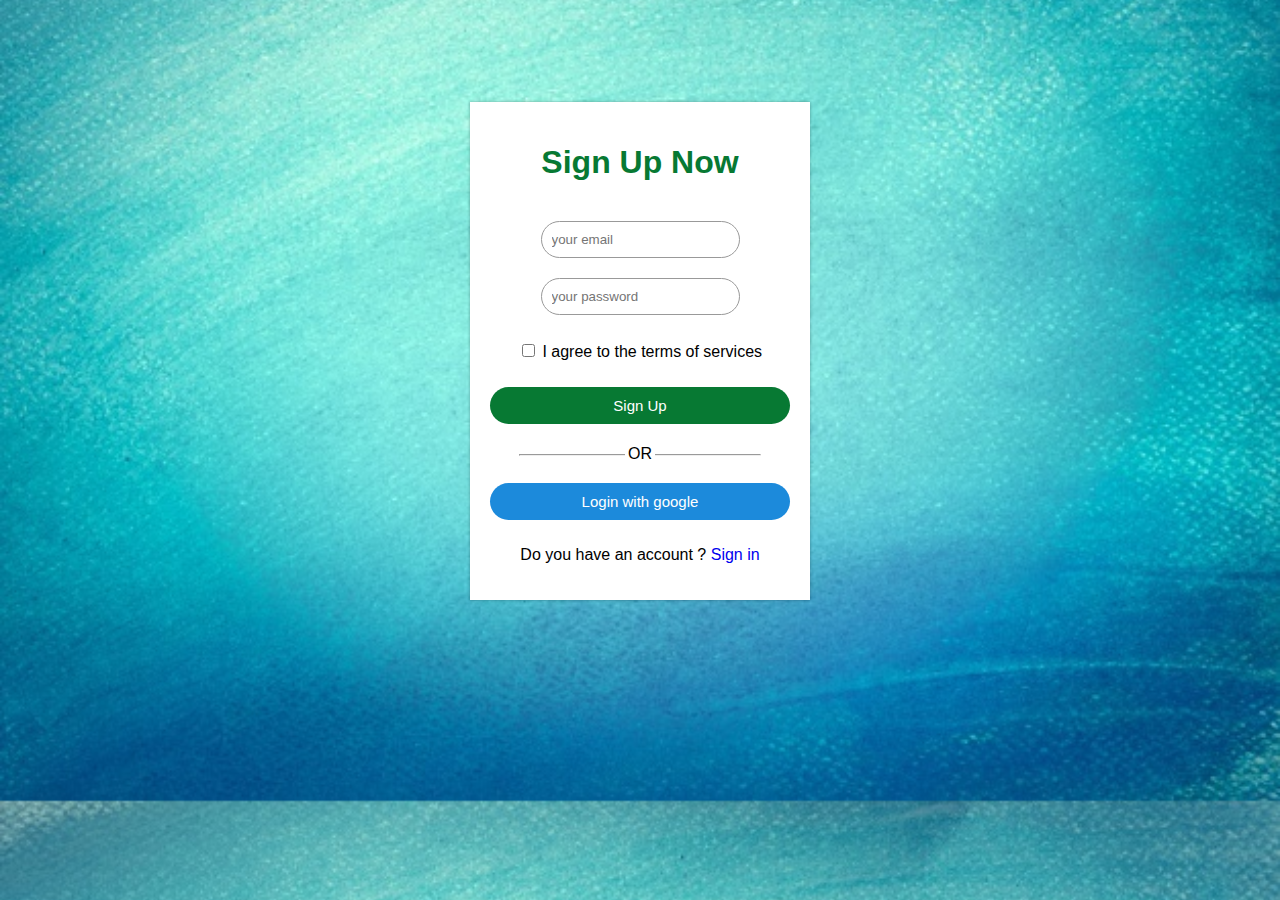
<file: sign_in.html>
<!DOCTYPE html>
<html lang="en">
<head>
    <meta charset="UTF-8">
    <meta name="viewport" content="width=device-width, initial-scale=1.0">
    <title>Sign Up Form</title>
    <link rel="stylesheet" href="sign_in_style.css">
</head>
<body>
   <div class="sign-up-form">
       <h1>Sign Up Now</h1>
       <form>
           <input type="email" class="input-box" placeholder="your email">
           <input type="password" class="input-box" placeholder="your password">
           <p> <span> <input type="checkbox"></span> I agree to the terms of services</p>
           <button type="button" class="signup-btn">Sign Up</button>

<hr>
<p class="or">OR</p>
<button type="button" class="google-btn">Login with google</button>
        <p>Do you have an account ? <a href="#">Sign in</a></p>

</form>
   </div> 
</body>
</html>
</file>
<file: sign_in_style.css>
body{
    margin: 0;
    padding: 0;
    font-family: sans-serif;
    background-image: url(sign-in-bg2.jpg);
    background-size:cover;
    background-position: center;
}
.sign-up-form{
    width: 300px;
    box-shadow: 0 0 3px 0 rgba(0,0,0,0.3);
    background: #fff;
    padding: 20px;
    margin: 8% auto 0;
    text-align: center;
}

.sign-up-form h1{
    color: #077933;
    margin-bottom: 30px;
}
.input-box{
    border-radius: 20px;
    padding: 10px;
    margin: 10px 0;
    width: 100;
    border: 1px solid #999;
    outline: none;
}
button{
    color: #fff;
    width: 100%;
    padding: 10px;
    border-radius: 20px;
    font-size: 15px;
    margin: 10px 0;
    border: none;
    outline: none;
    cursor: pointer;
}
.signup-btn{
    background-color:  #077933;

}
.google-btn{
    background-color: #1c8adb;
}
a{
    text-decoration: none;
}
hr{
    margin-top: 20px;
    width: 80%;
}
.or{
    background: #fff;
    width: 30px;
    margin: -19px auto 10px;
}
</file>
